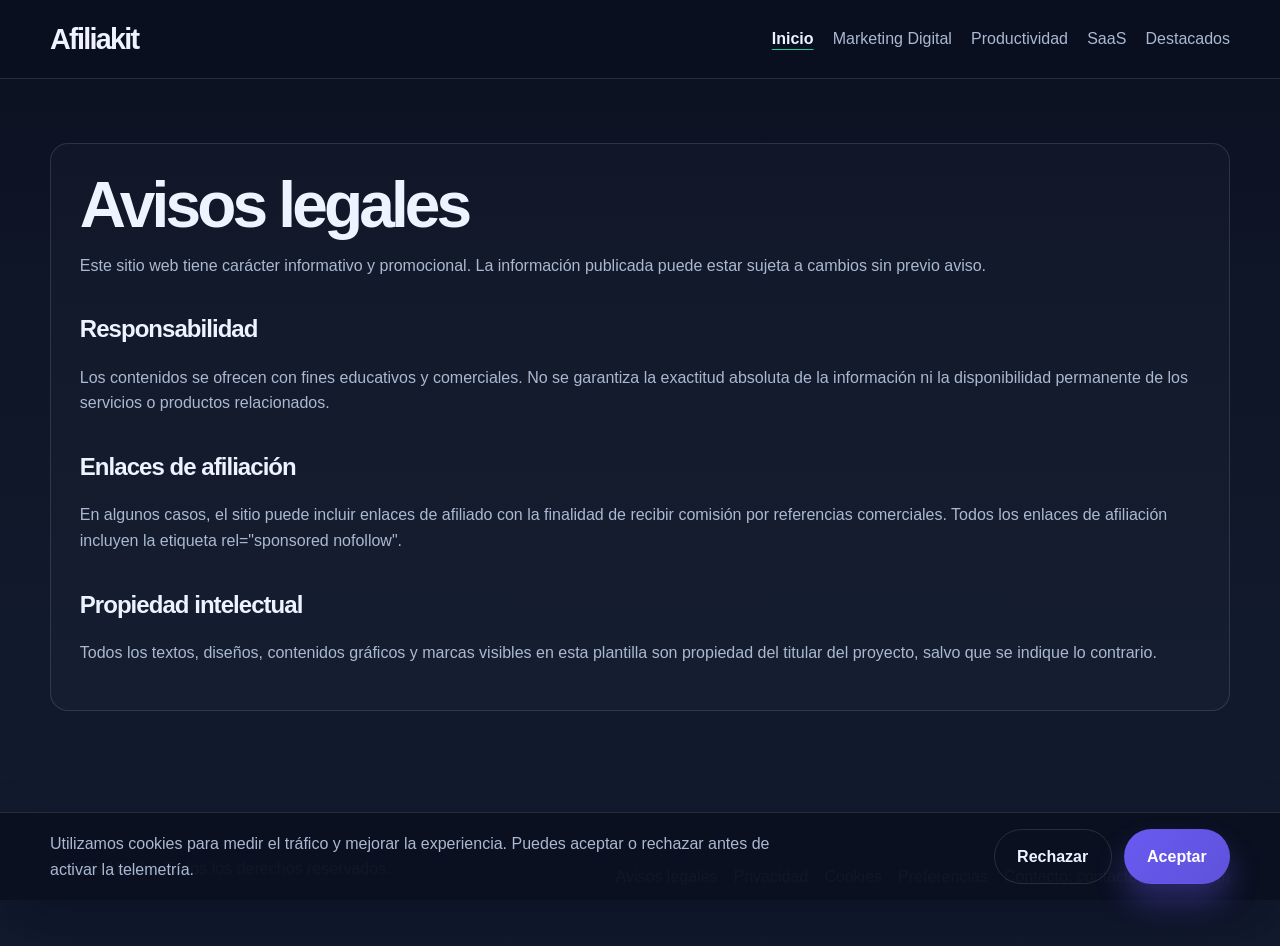
<file: avisos-legales.html>
<!doctype html>
<html lang="es">
  <head>
    <meta charset="UTF-8" />
    <meta name="viewport" content="width=device-width, initial-scale=1.0" />
    <title>Avisos legales | NexaRank</title>
    <meta name="description" content="Avisos legales del sitio web de NexaRank." />
    <link rel="stylesheet" href="assets/css/styles.css" />
    <script defer src="assets/js/app.js"></script>
    <script defer src="assets/js/cookies.js"></script>
  </head>
  <body>
    <header class="site-header">
      <div class="container nav-wrap">
        <a href="index.html" class="brand" data-site-brand></a>
        <nav class="main-nav" aria-label="Navegación principal">
          <a href="index.html">Inicio</a>
        </nav>
      </div>
    </header>

    <main class="legal-body">
      <div class="container legal-card">
        <h1>Avisos legales</h1>
        <p>Este sitio web tiene carácter informativo y promocional. La información publicada puede estar sujeta a cambios sin previo aviso.</p>

        <h2>Responsabilidad</h2>
        <p>Los contenidos se ofrecen con fines educativos y comerciales. No se garantiza la exactitud absoluta de la información ni la disponibilidad permanente de los servicios o productos relacionados.</p>

        <h2>Enlaces de afiliación</h2>
        <p>En algunos casos, el sitio puede incluir enlaces de afiliado con la finalidad de recibir comisión por referencias comerciales. Todos los enlaces de afiliación incluyen la etiqueta rel="sponsored nofollow".</p>

        <h2>Propiedad intelectual</h2>
        <p>Todos los textos, diseños, contenidos gráficos y marcas visibles en esta plantilla son propiedad del titular del proyecto, salvo que se indique lo contrario.</p>
      </div>
    </main>

    <footer class="site-footer">
      <div class="container footer-wrap">
        <p data-site-footer-line></p>
        <div class="footer-links">
          <a href="avisos-legales.html">Avisos legales</a>
          <a href="politica-privacidad.html">Privacidad</a>
          <a href="politica-cookies.html">Cookies</a>
          <a href="#" data-open-preferences>Preferencias</a>
          <a data-site-contact-link></a>
        </div>
      </div>
    </footer>

    <div id="cookie-banner" class="cookie-banner hidden" aria-live="polite">
      <div class="container cookie-inner">
        <p data-site-cookie-text></p>
        <div class="cookie-actions">
          <button type="button" class="button button-secondary" data-cookie-action="reject" data-site-cookie-reject></button>
          <button type="button" class="button button-primary" data-cookie-action="accept" data-site-cookie-accept></button>
        </div>
      </div>
    </div>
  </body>
</html>
</file>
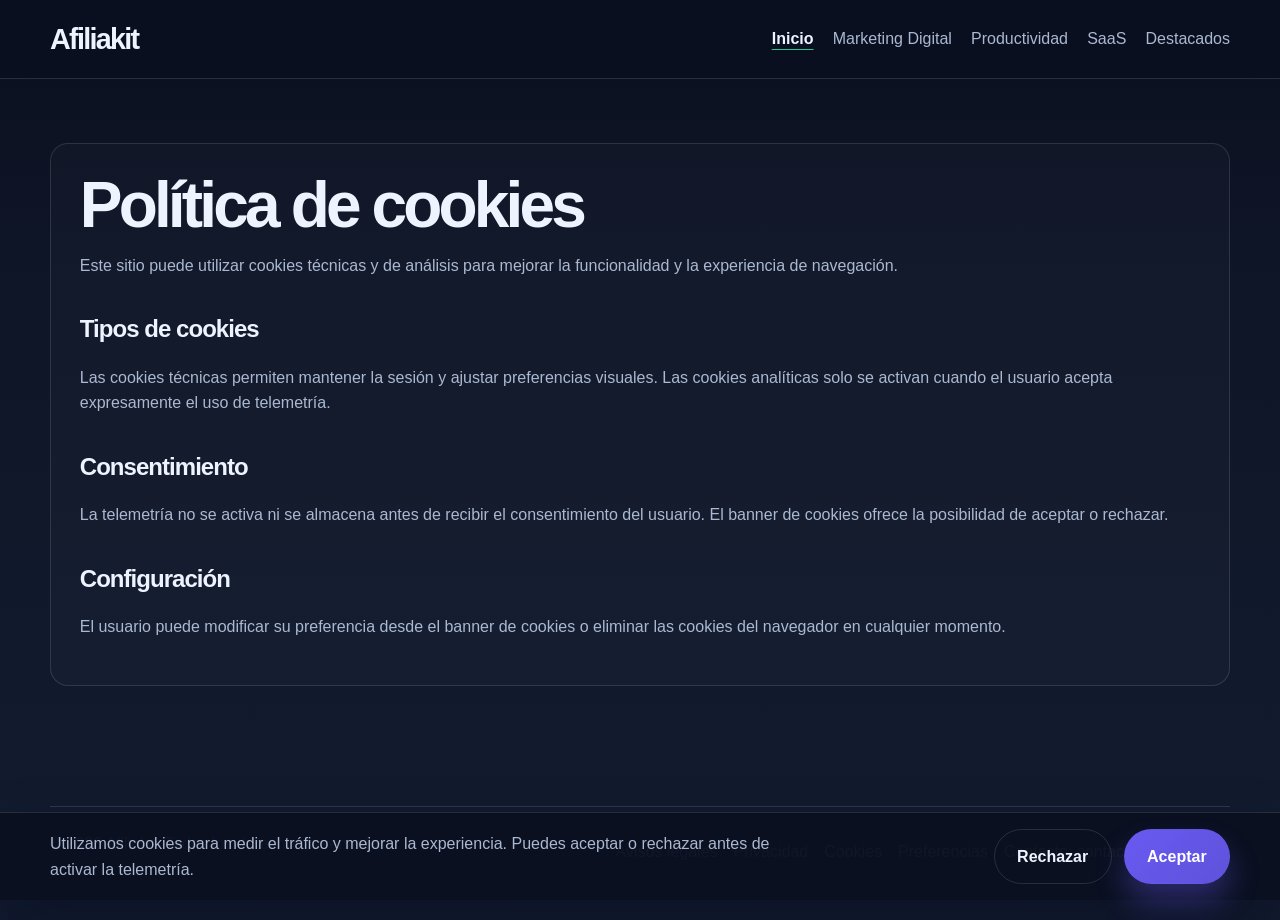
<file: politica-cookies.html>
<!doctype html>
<html lang="es">
  <head>
    <meta charset="UTF-8" />
    <meta name="viewport" content="width=device-width, initial-scale=1.0" />
    <title>Política de cookies | NexaRank</title>
    <meta name="description" content="Política de cookies y consentimiento del sitio web de NexaRank." />
    <link rel="stylesheet" href="assets/css/styles.css" />
    <script defer src="assets/js/app.js"></script>
    <script defer src="assets/js/cookies.js"></script>
  </head>
  <body>
    <header class="site-header">
      <div class="container nav-wrap">
        <a href="index.html" class="brand" data-site-brand></a>
        <nav class="main-nav" aria-label="Navegación principal">
          <a href="index.html">Inicio</a>
        </nav>
      </div>
    </header>

    <main class="legal-body">
      <div class="container legal-card">
        <h1>Política de cookies</h1>
        <p>Este sitio puede utilizar cookies técnicas y de análisis para mejorar la funcionalidad y la experiencia de navegación.</p>

        <h2>Tipos de cookies</h2>
        <p>Las cookies técnicas permiten mantener la sesión y ajustar preferencias visuales. Las cookies analíticas solo se activan cuando el usuario acepta expresamente el uso de telemetría.</p>

        <h2>Consentimiento</h2>
        <p>La telemetría no se activa ni se almacena antes de recibir el consentimiento del usuario. El banner de cookies ofrece la posibilidad de aceptar o rechazar.</p>

        <h2>Configuración</h2>
        <p>El usuario puede modificar su preferencia desde el banner de cookies o eliminar las cookies del navegador en cualquier momento.</p>
      </div>
    </main>

    <footer class="site-footer">
      <div class="container footer-wrap">
        <p data-site-footer-line></p>
        <div class="footer-links">
          <a href="avisos-legales.html">Avisos legales</a>
          <a href="politica-privacidad.html">Privacidad</a>
          <a href="politica-cookies.html">Cookies</a>
          <a href="#" data-open-preferences>Preferencias</a>
          <a data-site-contact-link></a>
        </div>
      </div>
    </footer>

    <div id="cookie-banner" class="cookie-banner hidden" aria-live="polite">
      <div class="container cookie-inner">
        <p data-site-cookie-text></p>
        <div class="cookie-actions">
          <button type="button" class="button button-secondary" data-cookie-action="reject" data-site-cookie-reject></button>
          <button type="button" class="button button-primary" data-cookie-action="accept" data-site-cookie-accept></button>
        </div>
      </div>
    </div>
  </body>
</html>
</file>
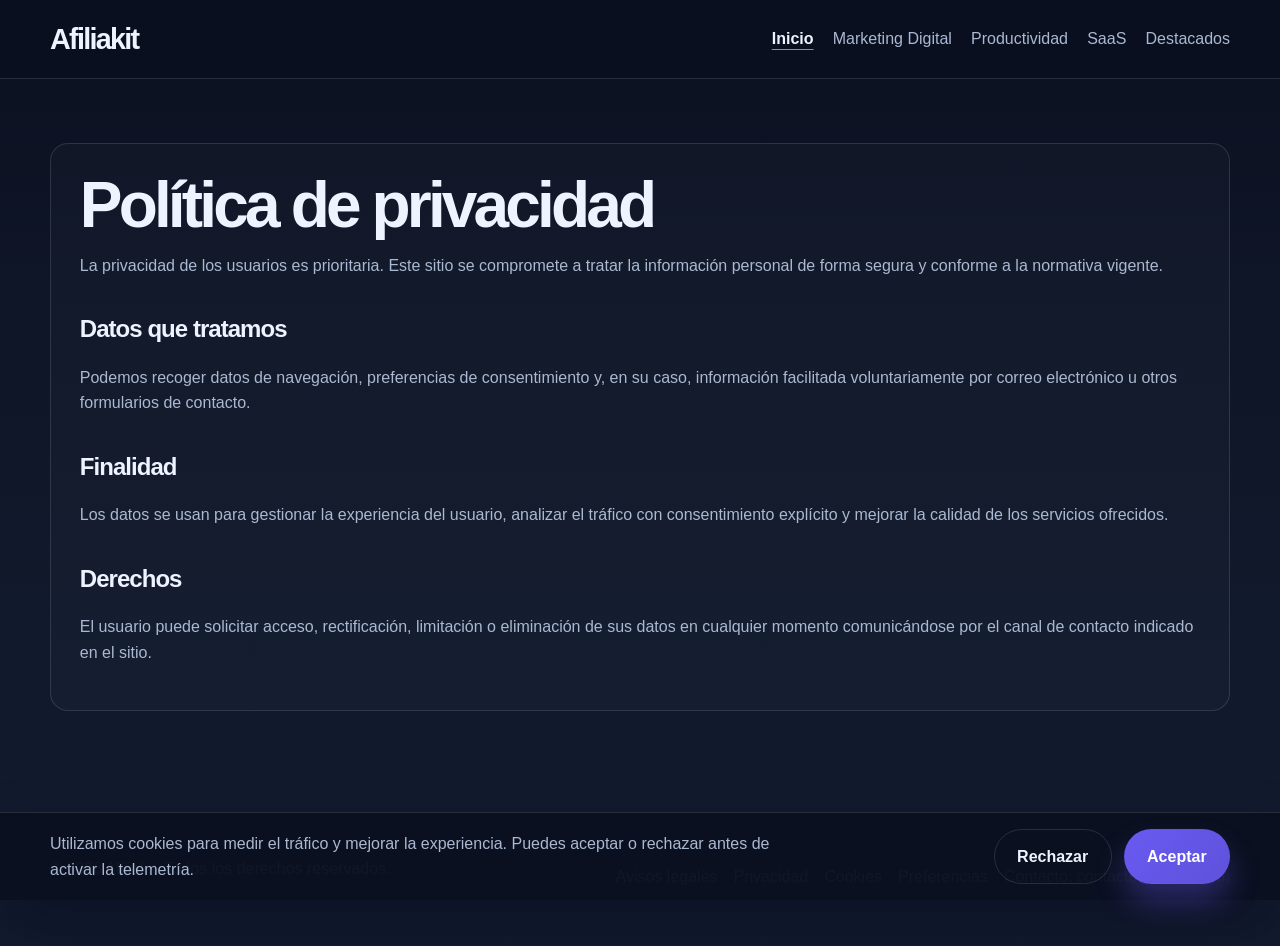
<file: politica-privacidad.html>
<!doctype html>
<html lang="es">
  <head>
    <meta charset="UTF-8" />
    <meta name="viewport" content="width=device-width, initial-scale=1.0" />
    <title>Política de privacidad | NexaRank</title>
    <meta name="description" content="Política de privacidad del sitio web de NexaRank." />
    <link rel="stylesheet" href="assets/css/styles.css" />
    <script defer src="assets/js/app.js"></script>
    <script defer src="assets/js/cookies.js"></script>
  </head>
  <body>
    <header class="site-header">
      <div class="container nav-wrap">
        <a href="index.html" class="brand" data-site-brand></a>
        <nav class="main-nav" aria-label="Navegación principal">
          <a href="index.html">Inicio</a>
        </nav>
      </div>
    </header>

    <main class="legal-body">
      <div class="container legal-card">
        <h1>Política de privacidad</h1>
        <p>La privacidad de los usuarios es prioritaria. Este sitio se compromete a tratar la información personal de forma segura y conforme a la normativa vigente.</p>

        <h2>Datos que tratamos</h2>
        <p>Podemos recoger datos de navegación, preferencias de consentimiento y, en su caso, información facilitada voluntariamente por correo electrónico u otros formularios de contacto.</p>

        <h2>Finalidad</h2>
        <p>Los datos se usan para gestionar la experiencia del usuario, analizar el tráfico con consentimiento explícito y mejorar la calidad de los servicios ofrecidos.</p>

        <h2>Derechos</h2>
        <p>El usuario puede solicitar acceso, rectificación, limitación o eliminación de sus datos en cualquier momento comunicándose por el canal de contacto indicado en el sitio.</p>
      </div>
    </main>

    <footer class="site-footer">
      <div class="container footer-wrap">
        <p data-site-footer-line></p>
        <div class="footer-links">
          <a href="avisos-legales.html">Avisos legales</a>
          <a href="politica-privacidad.html">Privacidad</a>
          <a href="politica-cookies.html">Cookies</a>
          <a href="#" data-open-preferences>Preferencias</a>
          <a data-site-contact-link></a>
        </div>
      </div>
    </footer>

    <div id="cookie-banner" class="cookie-banner hidden" aria-live="polite">
      <div class="container cookie-inner">
        <p data-site-cookie-text></p>
        <div class="cookie-actions">
          <button type="button" class="button button-secondary" data-cookie-action="reject" data-site-cookie-reject></button>
          <button type="button" class="button button-primary" data-cookie-action="accept" data-site-cookie-accept></button>
        </div>
      </div>
    </div>
  </body>
</html>
</file>
<file: assets/css/styles.css>
:root {
  --color-primary: #6d5efc;
  --color-secondary: #20c997;
  --color-accent: #f6b73c;
  --color-bg: #0b1020;
  --color-surface: #121b2d;
  --color-surface-alt: #1a2740;
  --color-text: #edf3ff;
  --color-muted: #aab9d1;
  --color-border: rgba(255, 255, 255, 0.12);
  --container-width: 1180px;
  --radius: 18px;
  --shadow: 0 30px 60px rgba(2, 6, 23, 0.35);
}

* {
  box-sizing: border-box;
}

/* Focus visible: ensure focus is perceivable on all interactive elements */
*:focus-visible {
  outline: 2px solid var(--color-primary);
  outline-offset: 2px;
}

/* Reduced motion: la preferencia del sistema desactiva transiciones, animaciones y scroll suave */
@media (prefers-reduced-motion: reduce) {
  html {
    scroll-behavior: auto;
  }
  *,
  *::before,
  *::after {
    animation-duration: 0.01ms !important;
    animation-iteration-count: 1 !important;
    transition-duration: 0.01ms !important;
    transition-delay: 0 !important;
    scroll-behavior: auto !important;
  }
}

body {
  margin: 0;
  font-family: Arial, Helvetica, sans-serif;
  /* R45: los dos stops intermedios eran negros escritos a mano que ignoraban la paleta y dejaban
     cualquier tema claro con fondo oscuro bajo texto oscuro (1,02:1). Los stops salen ahora de
     --color-bg / --color-surface / --color-surface-alt; la línea literal siguiente es el respaldo
     para navegadores sin color-mix (reproduce la paleta publicada). */
  background: linear-gradient(180deg, var(--color-bg), #0d1527 30%, #111b2e);
  background: linear-gradient(180deg, var(--color-bg), color-mix(in srgb, var(--color-bg), var(--color-surface)) 30%, color-mix(in srgb, var(--color-bg), var(--color-surface-alt)));
  color: var(--color-text);
  line-height: 1.6;
  /* Los textos de negocio llegan de la configuración (R10) y pueden traer palabras largas o sin
     espacios. Con `anywhere` el mínimo de la columna no crece, la palabra se parte solo cuando no
     cabe y la página no desborda en horizontal; con el valor por defecto, una palabra larga
     ensanchaba su columna de la rejilla y sacaba el contenido de la pantalla. */
  overflow-wrap: anywhere;
}

a {
  color: inherit;
  text-decoration: none;
}

img {
  display: block;
  max-width: 100%;
}

button,
input,
textarea,
select {
  font: inherit;
}

.container {
  width: min(var(--container-width), calc(100% - 2rem));
  margin: 0 auto;
}

.site-header {
  position: sticky;
  top: 0;
  z-index: 90;
  backdrop-filter: blur(18px);
  /* R45: la marca y la navegación caen encima de esta cabecera, así que su fondo sale de
     --color-bg (80% alfa) y nunca de un negro fijo. El literal es el respaldo sin color-mix. */
  background: rgba(11, 16, 32, 0.8);
  background: color-mix(in srgb, var(--color-bg) 80%, transparent);
  border-bottom: 1px solid var(--color-border);
}

.nav-wrap {
  display: flex;
  align-items: center;
  justify-content: space-between;
  min-height: 78px;
  gap: 1rem;
}

.brand {
  font-size: 1.8rem;
  font-weight: 800;
  letter-spacing: -0.06em;
}

.brand span {
  color: var(--color-secondary);
}

.main-nav {
  display: flex;
  align-items: center;
  gap: 1.2rem;
  color: var(--color-muted);
  flex-wrap: wrap;
}

.main-nav a:hover,
.main-nav a:focus-visible {
  color: var(--color-text);
}

/* R17: señal visible de la categoría activa. aria-current="page" anuncia el enlace a las
   tecnologías de asistencia, pero por sí solo no se ve: aquí el enlace activo se distingue por
   color (el mismo que en hover, para que siga legible sobre la cabecera oscura), peso y subrayado
   con el color de acento del tema. La regla va después del hover para que el subrayado no se
   pierda al pasar el cursor por encima. */
.main-nav a.nav-active {
  color: var(--color-text);
  font-weight: 700;
  text-decoration: underline;
  text-decoration-color: var(--color-secondary);
  text-underline-offset: 0.3em;
}

.hero,
.section,
.site-footer {
  padding: 4.5rem 0;
}

.hero-grid {
  display: grid;
  grid-template-columns: 1.2fr 0.8fr;
  gap: 2rem;
  align-items: center;
}

.eyebrow {
  display: inline-block;
  margin-bottom: 0.8rem;
  padding: 0.5rem 0.8rem;
  border: 1px solid var(--color-border);
  border-radius: 999px;
  background: rgba(255, 255, 255, 0.03);
  color: var(--color-muted);
  text-transform: uppercase;
  letter-spacing: 0.1em;
  font-size: 0.72rem;
}

h1,
h2,
h3,
p {
  margin-top: 0;
}

h1 {
  font-size: clamp(2.6rem, 5vw, 5rem);
  letter-spacing: -0.06em;
  line-height: 1;
  margin-bottom: 1.1rem;
}

h2 {
  font-size: clamp(2rem, 3vw, 3rem);
  letter-spacing: -0.04em;
  margin-bottom: 1rem;
}

.lead,
.site-footer,
.category-copy,
.product-card p,
.legal-body p {
  color: var(--color-muted);
}

.cta-row {
  display: flex;
  flex-wrap: wrap;
  gap: 1rem;
  margin-top: 1.5rem;
}

.button {
  display: inline-flex;
  align-items: center;
  justify-content: center;
  min-height: 46px;
  padding: 0.85rem 1.4rem;
  border-radius: 999px;
  border: 1px solid transparent;
  cursor: pointer;
  font-weight: 700;
  transition: transform 0.2s ease, opacity 0.2s ease;
}

.button:hover:not(:disabled),
.button:focus-visible {
  transform: translateY(-1px);
}

/* Estado deshabilitado de la acción de reinicio mientras corre la carga (R23). El hover deja de
   elevar el botón, que es el gesto con el que el propio estilo declara el control disponible: sin
   este bloque, un botón deshabilitado seguiría pareciendo pulsable. */
.button:disabled {
  cursor: progress;
  opacity: 0.55;
  box-shadow: none;
  transform: none;
}

/* R45: el texto blanco (16px/700) necesita 4.5:1 sobre cada stop del gradiente. El segundo stop
   era un morado claro fijo que bajaba el contraste a 3.92:1, así que los dos stops se obtienen
   oscureciendo el primario contra el fondo del tema. La línea anterior es el respaldo para
   navegadores sin color-mix: fondo sólido con el primario (4.51:1 con el tema publicado). */
.button-primary {
  background: var(--color-primary);
  background: linear-gradient(135deg,
    color-mix(in srgb, var(--color-primary) 95%, var(--color-bg)),
    color-mix(in srgb, var(--color-primary) 85%, var(--color-bg)));
  color: #fff;
  box-shadow: 0 18px 30px rgba(109, 94, 252, 0.32);
}

.button-secondary {
  background: transparent;
  border-color: var(--color-border);
  color: var(--color-text);
}

.hero-card {
  /* R45: la última parada del degradado es la que sostiene el texto de la tarjeta, así que sale
     de --color-surface (80% alfa) y no de un negro fijo. El primer stop es un velo blanco
     translúcido que solo aclara: en cualquier tema el texto sigue mandando --color-text. */
  background: linear-gradient(180deg, rgba(255,255,255,0.04), rgba(18,27,45,0.8));
  background: linear-gradient(180deg, rgba(255, 255, 255, 0.04), color-mix(in srgb, var(--color-surface) 80%, transparent));
  border: 1px solid var(--color-border);
  border-radius: calc(var(--radius) + 12px);
  box-shadow: var(--shadow);
  padding: 1.5rem;
}

.hero-card-inner {
  background: rgba(255,255,255,0.02);
  border: 1px solid var(--color-border);
  border-radius: var(--radius);
  padding: 1.5rem;
}

.card-pill {
  display: inline-flex;
  padding: 0.45rem 0.7rem;
  border-radius: 999px;
  /* R45: mismo criterio que .badge, con el fondo teñido por --color-secondary del tema. */
  background: rgba(32, 201, 151, 0.15);
  background: color-mix(in srgb, var(--color-secondary) 15%, transparent);
  color: #aef4d8;
  color: color-mix(in srgb, var(--color-secondary) 35%, var(--color-text));
  font-size: 0.7rem;
  text-transform: uppercase;
  letter-spacing: 0.08em;
}

.hero-card ul {
  padding-left: 1.1rem;
  margin-bottom: 0;
  color: var(--color-muted);
}

.section-head {
  text-align: center;
  margin-bottom: 2rem;
}

.product-grid {
  display: grid;
  grid-template-columns: repeat(3, minmax(0, 1fr));
  gap: 1.4rem;
}

.product-card {
  display: flex;
  flex-direction: column;
  border: 1px solid var(--color-border);
  background: rgba(255,255,255,0.02);
  border-radius: var(--radius);
  overflow: hidden;
}

.product-card img {
  height: 220px;
  width: 100%;
  object-fit: cover;
}

.product-body {
  padding: 1.2rem;
}

.product-topline {
  display: flex;
  justify-content: space-between;
  align-items: center;
  gap: 0.8rem;
  margin-bottom: 0.8rem;
}

.badge {
  display: inline-flex;
  font-size: 0.7rem;
  padding: 0.38rem 0.6rem;
  border-radius: 999px;
  /* R45: la etiqueta lleva texto encima. El fondo se tiñe del primario del tema y el rótulo mezcla
     ese primario con --color-text (35/65), de modo que conserva el tinte sin salirse de la gama
     que el tema garantiza legible. Los literales son el respaldo sin color-mix. */
  background: rgba(109, 94, 252, 0.14);
  background: color-mix(in srgb, var(--color-primary) 14%, transparent);
  color: #d7d0ff;
  color: color-mix(in srgb, var(--color-primary) 35%, var(--color-text));
  text-transform: uppercase;
  letter-spacing: 0.08em;
}

.price {
  font-weight: 800;
  color: var(--color-text);
  font-size: 1.3rem;
}

/* R45: este aviso pequeño iba al 80% de opacidad, y ese alfa diluía --color-muted hacia el fondo
   hasta dejar el texto en 4,35:1 con un tema claro bien configurado (el par muted/fondo da 7,13:1
   al 100% de opacidad). La diferencia visual con el enlace la marcan ya el tamaño (0.75rem) y el
   peso, así que la transparencia se retira y el aviso hereda el contraste del resto de muted. */
.external-link-notice {
  color: var(--color-muted);
  font-size: 0.75rem;
  margin-left: 0.4rem;
  vertical-align: middle;
}

.product-body a {
  margin-top: 1rem;
  display: inline-flex;
  align-items: center;
  gap: 0.4rem;
  color: var(--color-text);
  font-weight: 700;
}

.product-body a::after {
  content: '→';
}

.category-layout {
  display: grid;
  grid-template-columns: 1fr 1.2fr;
  gap: 2rem;
  align-items: start;
}

.category-feature {
  border-radius: 28px;
  overflow: hidden;
  border: 1px solid var(--color-border);
  background: rgba(255,255,255,0.02);
}

.category-feature img {
  width: 100%;
  height: 350px;
  object-fit: cover;
}

.category-copy {
  padding: 1.5rem;
}

.category-copy p {
  margin-bottom: 0;
}

.site-footer {
  padding-top: 2.5rem;
  padding-bottom: 3rem;
}

.footer-wrap {
  display: flex;
  align-items: center;
  justify-content: space-between;
  gap: 1rem;
  border-top: 1px solid var(--color-border);
  padding-top: 1.5rem;
}

.footer-links {
  display: flex;
  gap: 1rem;
  flex-wrap: wrap;
}

.cookie-banner {
  position: fixed;
  left: 0;
  right: 0;
  bottom: 0;
  z-index: 120;
  /* R45: el párrafo y los dos botones del aviso caen sobre este fondo, que por eso sale de
     --color-bg (96% alfa). El literal es el respaldo sin color-mix. */
  background: rgba(11, 16, 32, 0.96);
  background: color-mix(in srgb, var(--color-bg) 96%, transparent);
  border-top: 1px solid var(--color-border);
  box-shadow: var(--shadow);
}

.cookie-inner {
  display: flex;
  align-items: center;
  justify-content: space-between;
  gap: 1rem;
  padding: 1rem 0;
}

.cookie-inner p {
  margin: 0;
  color: var(--color-muted);
  max-width: 760px;
}

.cookie-actions {
  display: flex;
  gap: 0.75rem;
}

.hidden {
  display: none !important;
}

/* El atributo hidden debe ganar siempre: .state y .product-grid declaran display y lo sobrescribirían. */
[hidden] {
  display: none !important;
}

/* ============================================================================
   Estados de la vista: cargando, vacío, error y disponibilidad (R20, R21, R23)
   ============================================================================ */

/* Los cuatro estados son excluyentes entre sí y cada uno se distingue a simple vista por tres vías
   redundantes: el acento (borde izquierdo y marcador), la forma del marcador y el rótulo con su
   texto. El acento admite --color-error para que un tema alternativo lo sustituya.

   Contraste con el tema por defecto, calculado sobre la superficie real del estado (#121a2b): el
   texto principal alcanza 15,6:1 y el secundario 8,7:1, de modo que ambos superan holgadamente el
   4,5:1 del texto normal. El acento, en cambio, no sirve para texto pequeño: --color-primary se
   queda en 3,9:1, así que los rótulos van siempre en --color-text y el acento se reserva para el
   borde y el marcador, que son elementos no textuales (T16 revisa el resto de contrastes). */
.state {
  --state-accent: var(--color-primary);
  display: grid;
  justify-items: center;
  gap: 0.75rem;
  padding: 2.4rem 1.5rem;
  text-align: center;
  border: 1px solid var(--color-border);
  border-left: 4px solid var(--state-accent);
  border-radius: var(--radius);
  background: rgba(255, 255, 255, 0.02);
  color: var(--color-text);
}

.state-marker {
  width: 2.4rem;
  height: 2.4rem;
  border: 3px solid var(--state-accent);
  border-radius: 50%;
}

/* El marcador es decorativo (aria-hidden) y marca el ritmo de la espera sin animar nada: con
   prefers-reduced-motion no hay con qué chocaría, y un estado de carga que se mueve no informa más.

   Los dos selectores llevan la clase del contenedor porque la vista de categoría reutiliza
   .legal-body, cuya regla ".legal-body p" pone en apagado todos los párrafos de <main> y, con
   especificidad (0,1,1), ganaba a un ".state-title" suelto: los rótulos del estado se veían apagados
   solo en esa vista. Con ".state .state-title" la especificidad es (0,2,0) y el color es el mismo en
   las dos vistas. */
.state .state-title {
  margin: 0;
  font-size: 1.3rem;
  font-weight: 700;
  color: var(--color-text);
}

.state .state-text {
  margin: 0;
  max-width: 58ch;
  color: var(--color-muted);
}

.state-actions {
  display: flex;
  flex-wrap: wrap;
  justify-content: center;
  gap: 0.75rem;
}

.state-loading {
  --state-accent: var(--color-muted);
}

.state-loading .state-marker {
  border-style: dashed;
}

.state-empty {
  --state-accent: var(--color-primary);
}

.state-error {
  --state-accent: var(--color-error, #ff9d9d);
}

/* El único rótulo que adopta el tono del estado es el del error. El rosa fijo sirve sobre la
   superficie oscura del tema publicado, pero cualquier tema claro lo deja en ~1,9:1: se mezcla
   50/50 con --color-text para conservar el tono rosado y poder leer el aviso en cualquier paleta.
   La línea literal es el respaldo para navegadores sin color-mix. El acento del borde y del
   marcador sigue siendo --color-error puro: son elementos no textuales. */
.state-error .state-title {
  color: var(--color-error, #ff9d9d);
  color: color-mix(in srgb, var(--color-error, #ff9d9d) 50%, var(--color-text));
}

.state-error .state-marker {
  border-radius: 0.35rem;
}

.state-unavailable {
  --state-accent: var(--color-accent);
}

.state-unavailable .state-marker {
  border-style: dotted;
}

/* El indicador de foco del reinicio vive aquí y no en el botón genérico: es el único control que
   aparece dentro de un estado, y aparece y desaparece con el repintado, así que su foco tiene que
   estar definido aunque todavía no exista el indicador global de T16. Con el botón deshabilitado
   durante la carga (R23) desaparece de la secuencia de tabulación, de modo que sin contorno la
   persona no tiene forma de saber que hay una acción en curso. */
.state .button:focus-visible {
  outline: 3px solid var(--color-text);
  outline-offset: 3px;
}

.legal-body {
  padding: 4rem 0 5rem;
}

.legal-card {
  background: rgba(255, 255, 255, 0.02);
  border: 1px solid var(--color-border);
  border-radius: var(--radius);
  padding: 1.8rem;
}

.legal-card h1 {
  margin-bottom: 1rem;
}

.legal-card h2 {
  margin-top: 2rem;
  font-size: 1.5rem;
}

/* R21 / A11: los bloques de código del texto de categoría (spec 002) no envuelven su contenido
   (white-space: pre), así que una sola línea larga estiraba la página y producía desbordamiento
   horizontal en un viewport de 360 px. El bloque pasa a desplazarse en horizontal dentro de su
   propio contenedor: la página no se ensancha y el código sigue siendo legible. */
pre {
  max-width: 100%;
  overflow-x: auto;
}

@media (max-width: 780px) {
  .hero-grid,
  .product-grid,
  .category-layout {
    grid-template-columns: 1fr;
  }

  .cookie-inner,
  .footer-wrap {
    flex-direction: column;
    align-items: flex-start;
  }

  /* Navegación visible en rango móvil: mostrable y usable a 360 px */
  .main-nav {
    display: flex;
    flex-wrap: wrap;
    align-items: center;
    justify-content: flex-start;
  }
}
</file>
